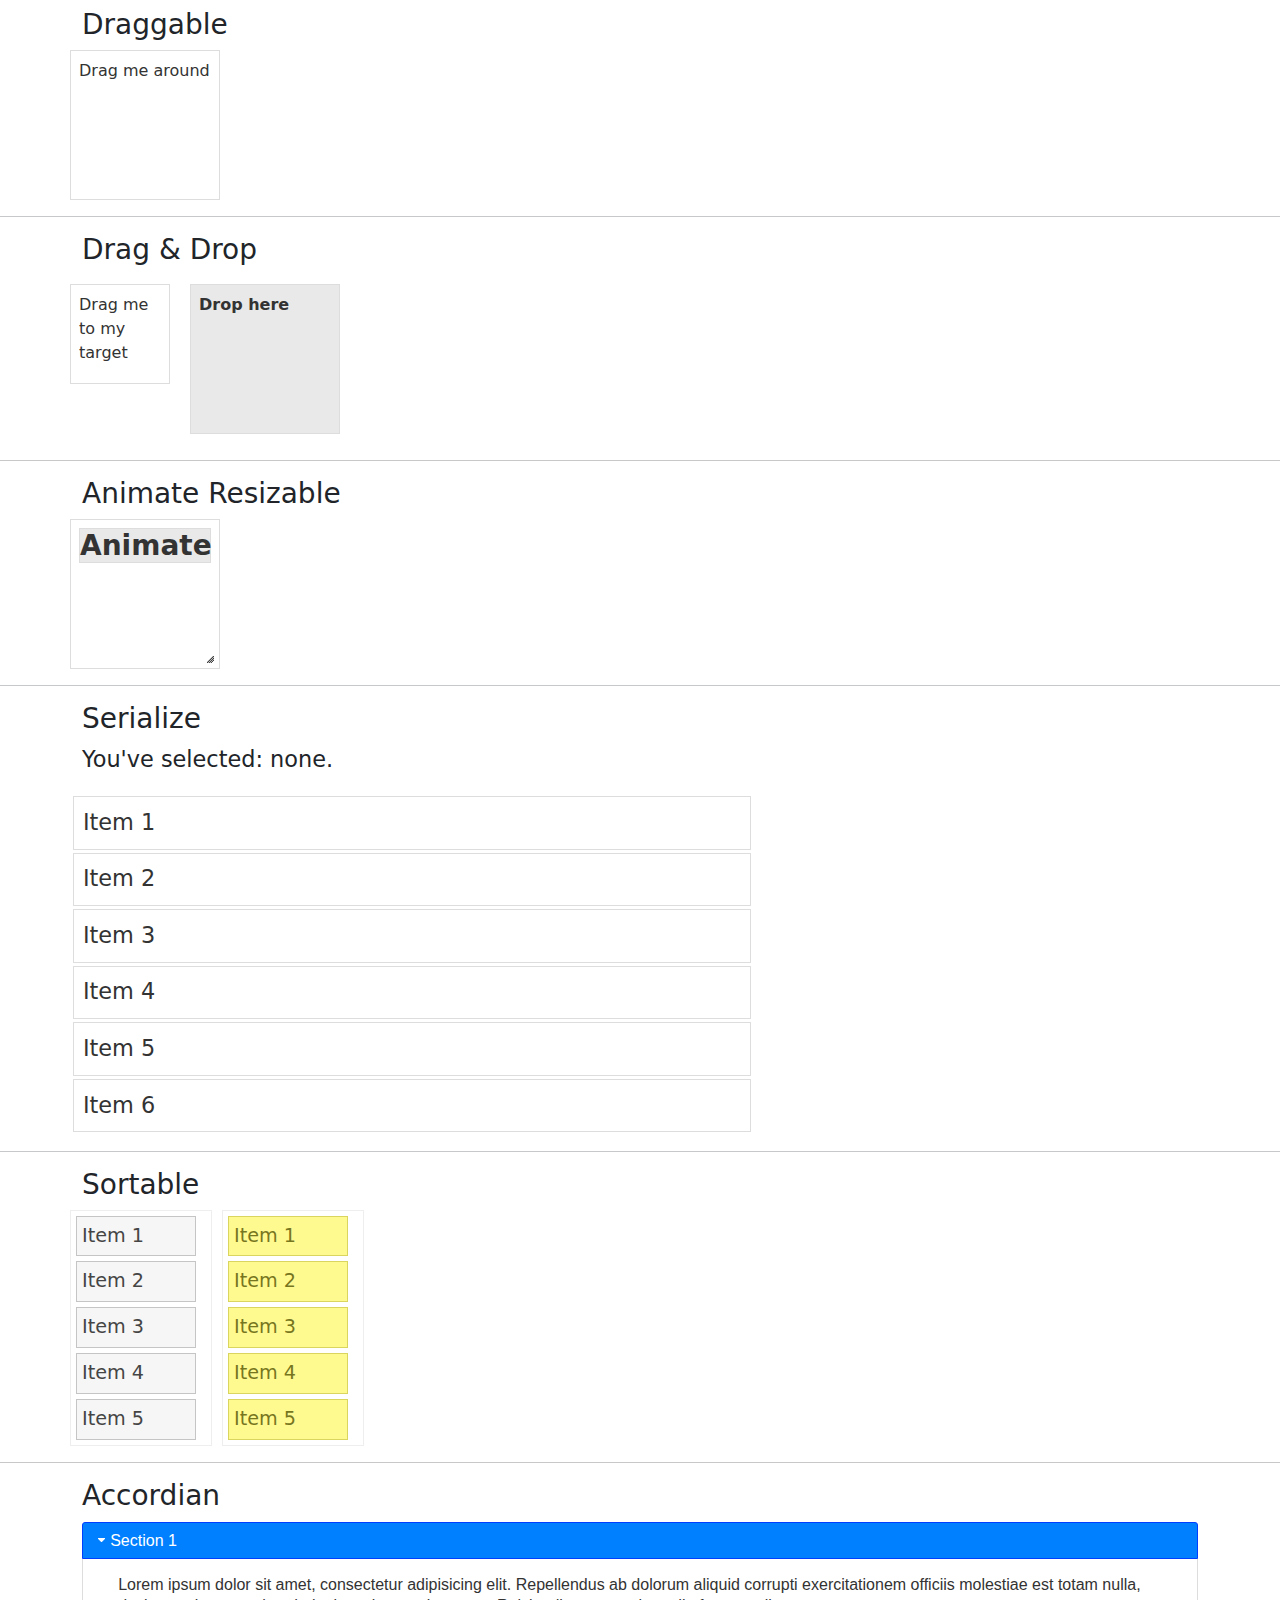
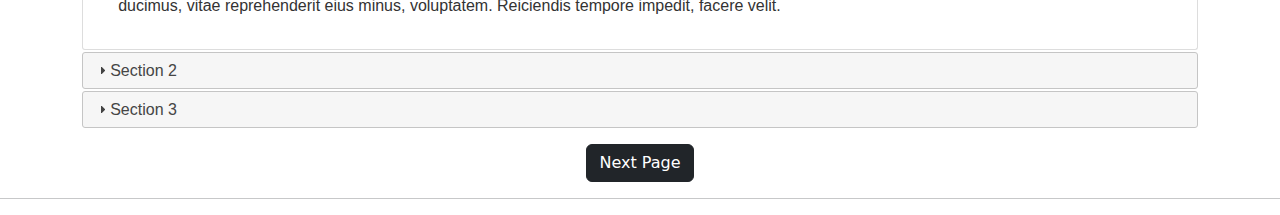
<file: index.html>
<!DOCTYPE html>
<html lang="en">
<head>
	<meta charset="utf-8">
	<meta name="viewport" content="width=device-width, initial-scale=1.0">
	<title>Jquery UI</title>
	<!--plugin links-->
	<link rel="stylesheet" href="jq-ui/jquery-ui.min.css">
	<!--css links-->
	<link rel="stylesheet" href="css/bootstrap.css">
	<link rel="stylesheet" href="css/style.css">
	<link rel="stylesheet" href="css/media.css">

</head>

<body>

	<!--draggable-->
	<section>
		<div class="container">
			<div class="row">
				<h3 class="mt-2">Draggable</h3>
				<div id="draggable" class="ui-widget-content">
	   				<p>Drag me around</p>
				</div>
			</div>
		</div>
	</section>

	<hr>

	<!--drag&drop-->
	<section>
		<div class="container">
			<div class="row">
				<h3>Drag & Drop</h3>
				<div id="draggable1" class="ui-widget-content">
					<p>Drag me to my target</p>
				</div>
				<div id="droppable" class="ui-widget-header">
					<p>Drop here</p>
				</div>
			</div>
		</div>
	</section>

	<hr>

	<!--animate resizable-->
	<section>
		<div class="container">
			<div class="row">	
				<h3>Animate Resizable</h3>
				<div id="resizable" class="ui-widget-content">
				<h3 class="ui-widget-header">Animate</h3>
				</div>
			</div>
		</div>
	</section>

	<hr>

	<!--selectable-->
	<section>
		<div class="container">
			<div class="row">
				<h3>Serialize</h3>
				<p id="feedback">
				<span>You've selected:</span> <span id="select-result">none</span>.
				</p>
				<ol id="selectable">
				  <li class="ui-widget-content">Item 1</li>
				  <li class="ui-widget-content">Item 2</li>
				  <li class="ui-widget-content">Item 3</li>
				  <li class="ui-widget-content">Item 4</li>
				  <li class="ui-widget-content">Item 5</li>
				  <li class="ui-widget-content">Item 6</li>
				</ol>	
			</div>
		</div>
	</section>

	<hr>

	<!--sortable-->
	<section>
		<div class="container">
			<div class="row">
				<h3>Sortable</h3>
				<ul id="sortable1" class="connectedSortable">
				  <li class="ui-state-default">Item 1</li>
				  <li class="ui-state-default">Item 2</li>
				  <li class="ui-state-default">Item 3</li>
				  <li class="ui-state-default">Item 4</li>
				  <li class="ui-state-default">Item 5</li>
				</ul>
				<ul id="sortable2" class="connectedSortable">
				  <li class="ui-state-highlight">Item 1</li>
				  <li class="ui-state-highlight">Item 2</li>
				  <li class="ui-state-highlight">Item 3</li>
				  <li class="ui-state-highlight">Item 4</li>
				  <li class="ui-state-highlight">Item 5</li>
				</ul>
			</div>
		</div>
	</section>

	<hr>

	<!--accordian-->
	<section>
		<div class="container">
			<div class="row">
				<h3>Accordian</h3>
				<div id="accordion">
				  <h3>Section 1</h3>
				  <div>
				    <p>Lorem ipsum dolor sit amet, consectetur adipisicing elit. Repellendus ab dolorum aliquid corrupti exercitationem officiis molestiae est totam nulla, ducimus, vitae reprehenderit eius minus, voluptatem. Reiciendis tempore impedit, facere velit.</p>
				  </div>
				  <h3>Section 2</h3>
				  <div>
				    <p>Lorem ipsum dolor sit amet consectetur adipisicing elit. Culpa quo fuga incidunt, voluptate nobis nihil alias mollitia quia a molestias voluptas similique magnam illo debitis nulla asperiores vero voluptatem deleniti. </p>
				  </div>
				  <h3>Section 3</h3>
				  <div>
				    <p>Lorem, ipsum dolor sit amet consectetur, adipisicing elit. Aperiam atque distinctio nihil esse repellendus, enim animi. Perferendis ipsam quia quasi numquam ex quae, similique dignissimos, temporibus voluptate, itaque laborum ducimus.</p>
				    <ul>
				      <li>List item</li>
				      <li>List item</li>
				      <li>List item</li>
				      <li>List item</li>
				      <li>List item</li>
				      <li>List item</li>
				      <li>List item</li>
				    </ul>
				  </div>
				</div>
			</div>
		</div>
	</section>

	<section class="pages">
		<div class="container">
			<div class="row">
				<div class="col-lg-12">
					<div class="text-center">
						<button class="btn btn-dark mt-3"><a class="cus_a" href="nextpage.html">Next Page</a></button>
					</div>
				</div>
			</div>
		</div>
		<hr>
	</section>
	
	
	<!--js links-->
	<script src="js/jquery.min.js"></script>
	<!--plugin links-->
	<script src="jq-ui/jquery-ui.min.js"></script>

	<script src="js/bootstrap.bundle.min.js"></script>
	<script src="js/script.js"></script>
</body>
</html>
</file>
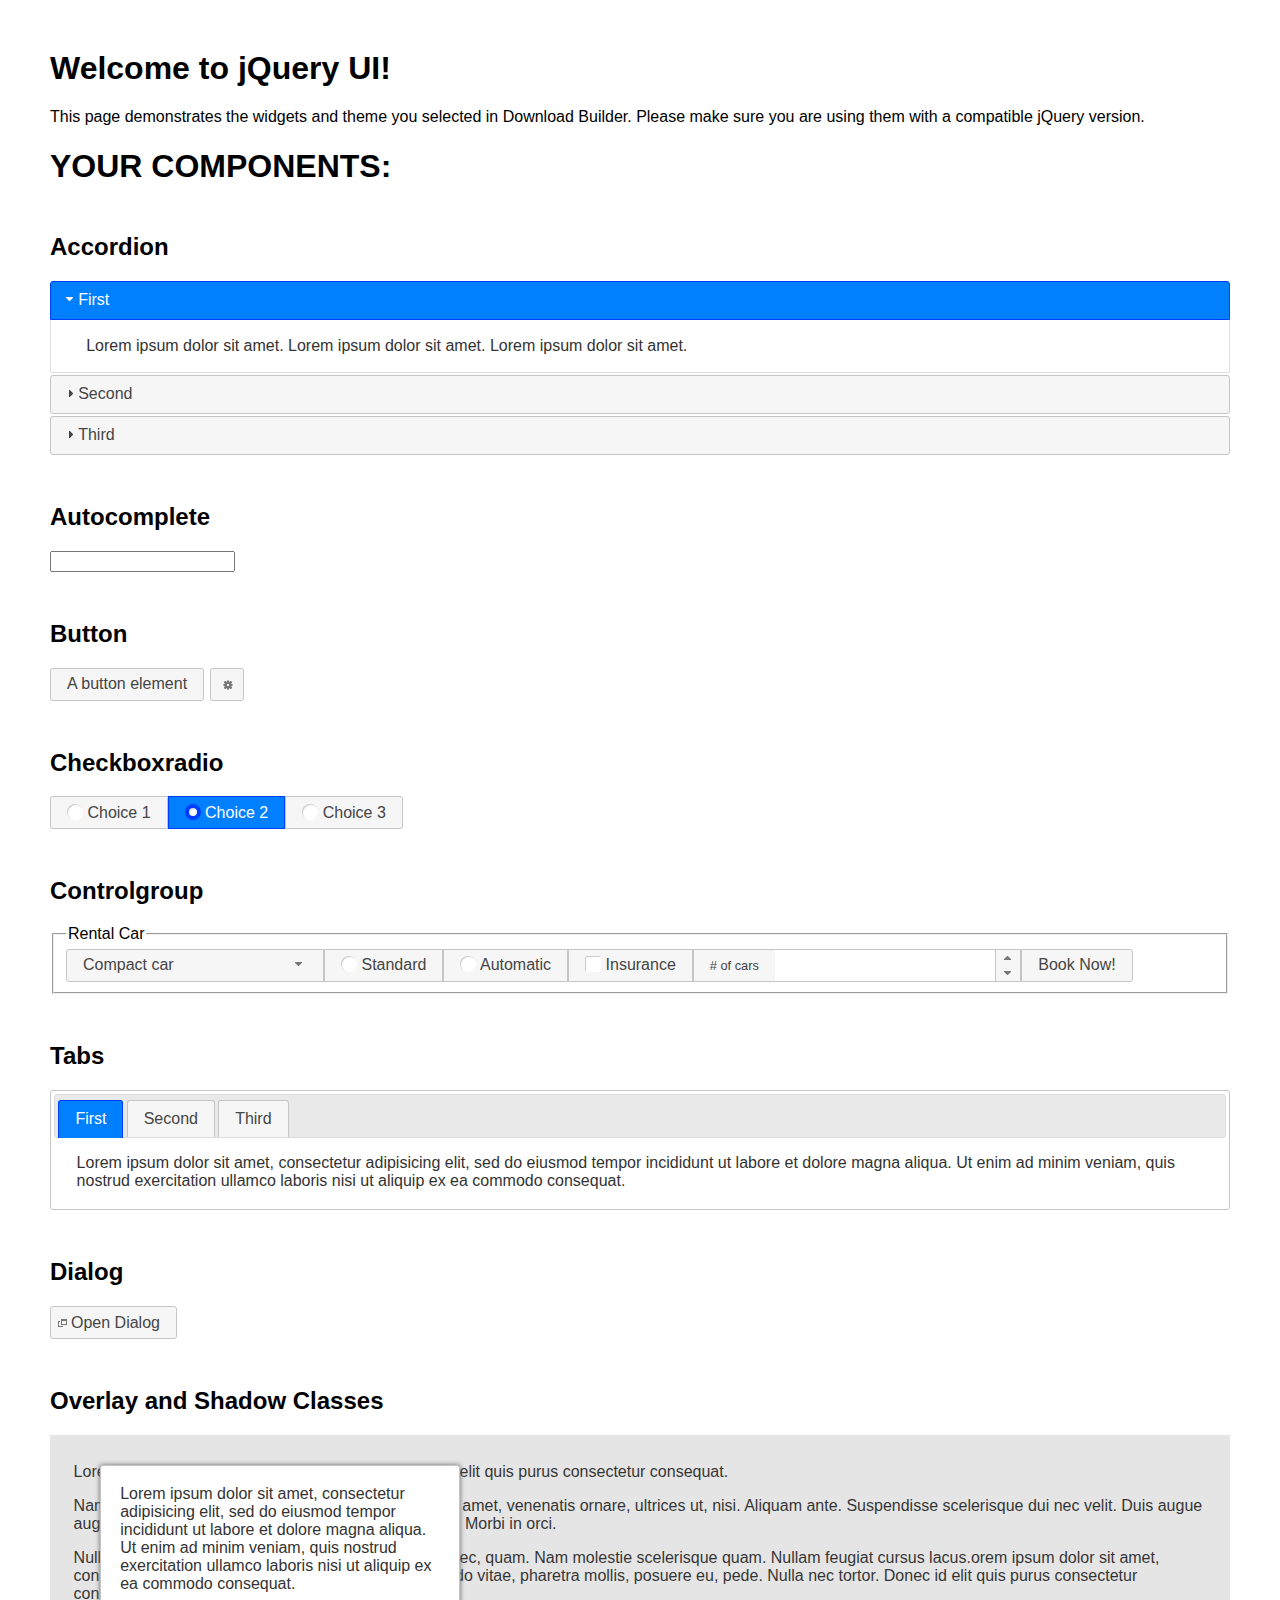
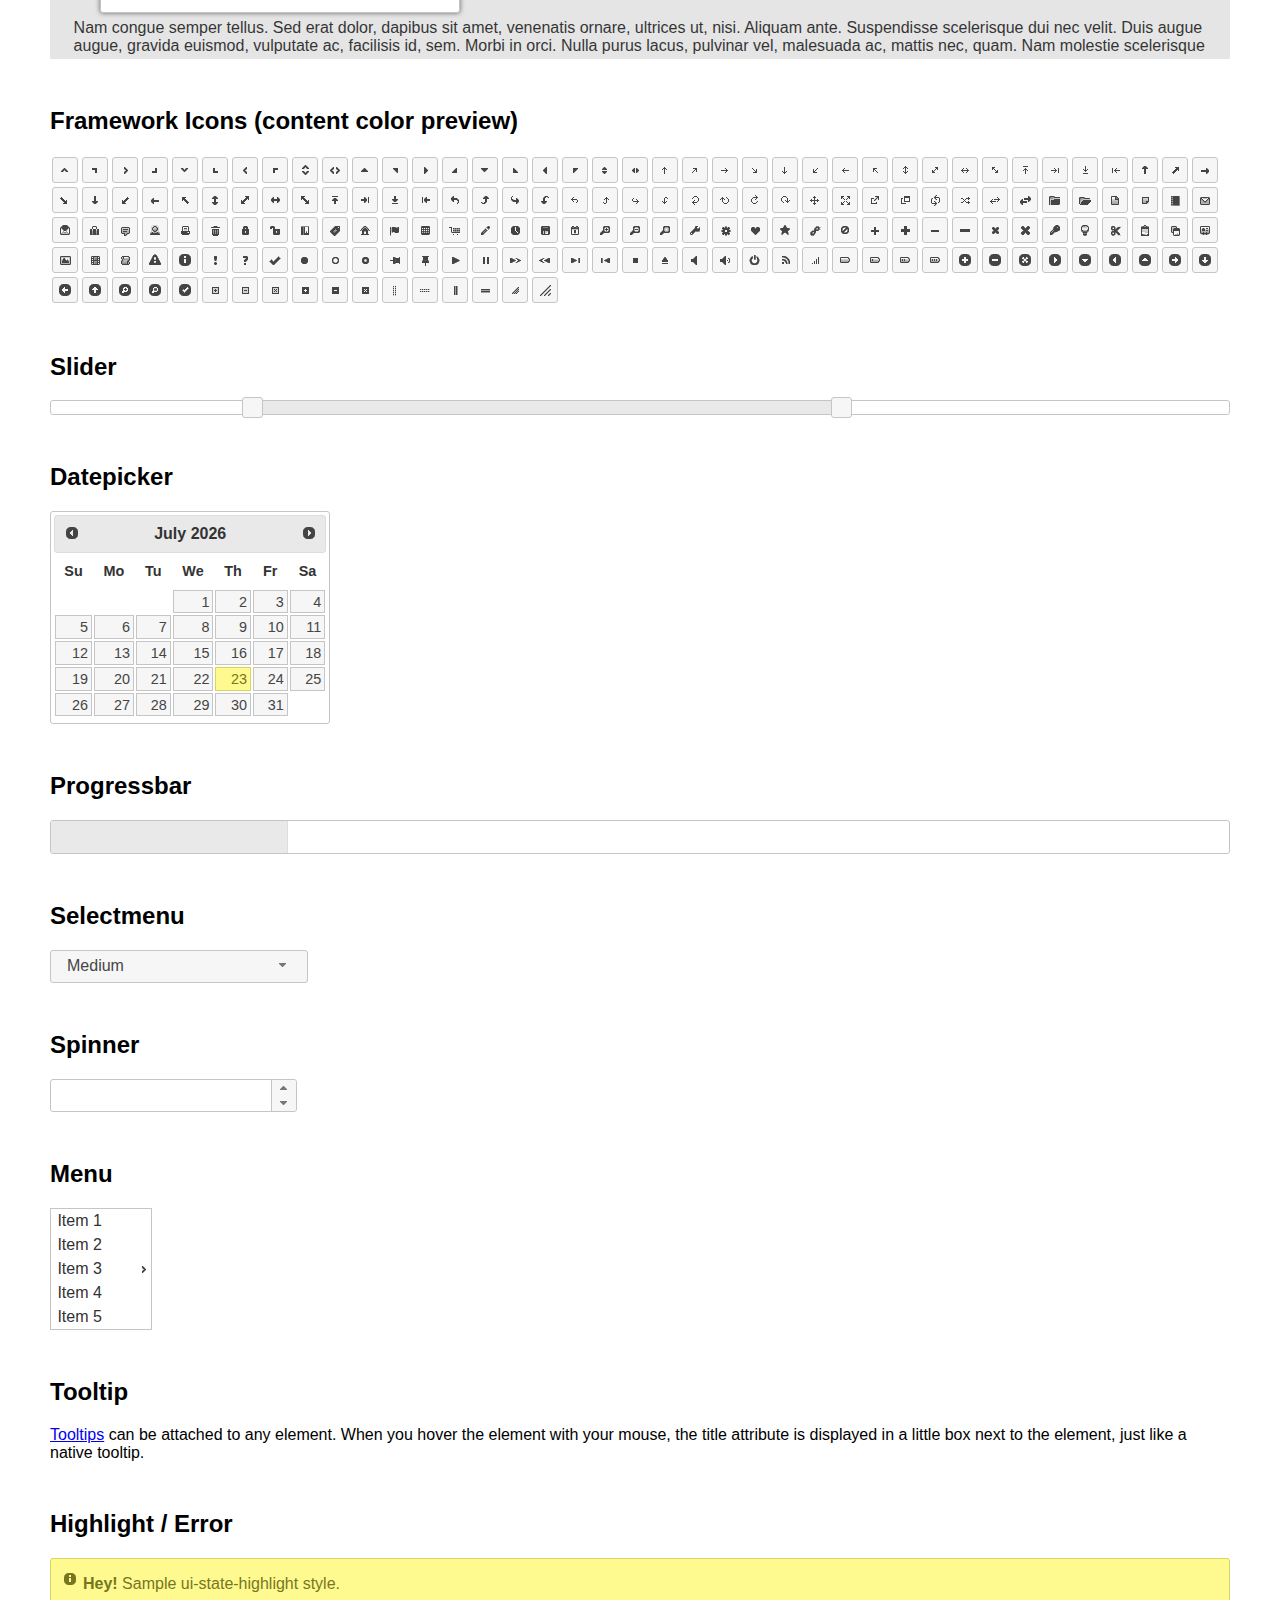
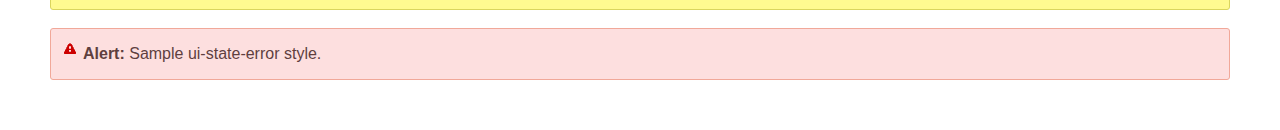
<file: jq-ui/index.html>
<!doctype html>
<html lang="us">
<head>
	<meta charset="utf-8">
	<title>jQuery UI Example Page</title>
	<link href="jquery-ui.css" rel="stylesheet">
	<style>
	body{
		font-family: "Trebuchet MS", sans-serif;
		margin: 50px;
	}
	.demoHeaders {
		margin-top: 2em;
	}
	#dialog-link {
		padding: .4em 1em .4em 20px;
		text-decoration: none;
		position: relative;
	}
	#dialog-link span.ui-icon {
		margin: 0 5px 0 0;
		position: absolute;
		left: .2em;
		top: 50%;
		margin-top: -8px;
	}
	#icons {
		margin: 0;
		padding: 0;
	}
	#icons li {
		margin: 2px;
		position: relative;
		padding: 4px 0;
		cursor: pointer;
		float: left;
		list-style: none;
	}
	#icons span.ui-icon {
		float: left;
		margin: 0 4px;
	}
	.fakewindowcontain .ui-widget-overlay {
		position: absolute;
	}
	select {
		width: 200px;
	}
	</style>
</head>
<body>

<h1>Welcome to jQuery UI!</h1>

<div class="ui-widget">
	<p>This page demonstrates the widgets and theme you selected in Download Builder. Please make sure you are using them with a compatible jQuery version.</p>
</div>

<h1>YOUR COMPONENTS:</h1>

<!-- Accordion -->
<h2 class="demoHeaders">Accordion</h2>
<div id="accordion">
	<h3>First</h3>
	<div>Lorem ipsum dolor sit amet. Lorem ipsum dolor sit amet. Lorem ipsum dolor sit amet.</div>
	<h3>Second</h3>
	<div>Phasellus mattis tincidunt nibh.</div>
	<h3>Third</h3>
	<div>Nam dui erat, auctor a, dignissim quis.</div>
</div>

<!-- Autocomplete -->
<h2 class="demoHeaders">Autocomplete</h2>
<div>
	<input id="autocomplete" title="type &quot;a&quot;">
</div>

<!-- Button -->
<h2 class="demoHeaders">Button</h2>
<button id="button">A button element</button>
<button id="button-icon">An icon-only button</button>

<!-- Checkboxradio -->
<h2 class="demoHeaders">Checkboxradio</h2>
<form style="margin-top: 1em;">
	<div id="radioset">
		<input type="radio" id="radio1" name="radio"><label for="radio1">Choice 1</label>
		<input type="radio" id="radio2" name="radio" checked="checked"><label for="radio2">Choice 2</label>
		<input type="radio" id="radio3" name="radio"><label for="radio3">Choice 3</label>
	</div>
</form>

<!-- Controlgroup -->
<h2 class="demoHeaders">Controlgroup</h2>
<fieldset>
	<legend>Rental Car</legend>
	<div id="controlgroup">
		<select id="car-type">
			<option>Compact car</option>
			<option>Midsize car</option>
			<option>Full size car</option>
			<option>SUV</option>
			<option>Luxury</option>
			<option>Truck</option>
			<option>Van</option>
		</select>
		<label for="transmission-standard">Standard</label>
		<input type="radio" name="transmission" id="transmission-standard">
		<label for="transmission-automatic">Automatic</label>
		<input type="radio" name="transmission" id="transmission-automatic">
		<label for="insurance">Insurance</label>
		<input type="checkbox" name="insurance" id="insurance">
		<label for="horizontal-spinner" class="ui-controlgroup-label"># of cars</label>
		<input id="horizontal-spinner" class="ui-spinner-input">
		<button>Book Now!</button>
	</div>
</fieldset>

<!-- Tabs -->
<h2 class="demoHeaders">Tabs</h2>
<div id="tabs">
	<ul>
		<li><a href="#tabs-1">First</a></li>
		<li><a href="#tabs-2">Second</a></li>
		<li><a href="#tabs-3">Third</a></li>
	</ul>
	<div id="tabs-1">Lorem ipsum dolor sit amet, consectetur adipisicing elit, sed do eiusmod tempor incididunt ut labore et dolore magna aliqua. Ut enim ad minim veniam, quis nostrud exercitation ullamco laboris nisi ut aliquip ex ea commodo consequat.</div>
	<div id="tabs-2">Phasellus mattis tincidunt nibh. Cras orci urna, blandit id, pretium vel, aliquet ornare, felis. Maecenas scelerisque sem non nisl. Fusce sed lorem in enim dictum bibendum.</div>
	<div id="tabs-3">Nam dui erat, auctor a, dignissim quis, sollicitudin eu, felis. Pellentesque nisi urna, interdum eget, sagittis et, consequat vestibulum, lacus. Mauris porttitor ullamcorper augue.</div>
</div>

<h2 class="demoHeaders">Dialog</h2>
<p>
	<button id="dialog-link" class="ui-button ui-corner-all ui-widget">
		<span class="ui-icon ui-icon-newwin"></span>Open Dialog
	</button>
</p>

<h2 class="demoHeaders">Overlay and Shadow Classes</h2>
<div style="position: relative; width: 96%; height: 200px; padding:1% 2%; overflow:hidden;" class="fakewindowcontain">
	<p>Lorem ipsum dolor sit amet,  Nulla nec tortor. Donec id elit quis purus consectetur consequat. </p><p>Nam congue semper tellus. Sed erat dolor, dapibus sit amet, venenatis ornare, ultrices ut, nisi. Aliquam ante. Suspendisse scelerisque dui nec velit. Duis augue augue, gravida euismod, vulputate ac, facilisis id, sem. Morbi in orci. </p><p>Nulla purus lacus, pulvinar vel, malesuada ac, mattis nec, quam. Nam molestie scelerisque quam. Nullam feugiat cursus lacus.orem ipsum dolor sit amet, consectetur adipiscing elit. Donec libero risus, commodo vitae, pharetra mollis, posuere eu, pede. Nulla nec tortor. Donec id elit quis purus consectetur consequat. </p><p>Nam congue semper tellus. Sed erat dolor, dapibus sit amet, venenatis ornare, ultrices ut, nisi. Aliquam ante. Suspendisse scelerisque dui nec velit. Duis augue augue, gravida euismod, vulputate ac, facilisis id, sem. Morbi in orci. Nulla purus lacus, pulvinar vel, malesuada ac, mattis nec, quam. Nam molestie scelerisque quam. </p><p>Nullam feugiat cursus lacus.orem ipsum dolor sit amet, consectetur adipiscing elit. Donec libero risus, commodo vitae, pharetra mollis, posuere eu, pede. Nulla nec tortor. Donec id elit quis purus consectetur consequat. Nam congue semper tellus. Sed erat dolor, dapibus sit amet, venenatis ornare, ultrices ut, nisi. Aliquam ante. </p><p>Suspendisse scelerisque dui nec velit. Duis augue augue, gravida euismod, vulputate ac, facilisis id, sem. Morbi in orci. Nulla purus lacus, pulvinar vel, malesuada ac, mattis nec, quam. Nam molestie scelerisque quam. Nullam feugiat cursus lacus.orem ipsum dolor sit amet, consectetur adipiscing elit. Donec libero risus, commodo vitae, pharetra mollis, posuere eu, pede. Nulla nec tortor. Donec id elit quis purus consectetur consequat. Nam congue semper tellus. Sed erat dolor, dapibus sit amet, venenatis ornare, ultrices ut, nisi. </p>

	<!-- ui-dialog -->
	<div class="ui-widget-overlay ui-front"></div>
	<div style="position: absolute; width: 320px; left: 50px; top: 30px; padding: 1.2em" class="ui-widget ui-front ui-widget-content ui-corner-all ui-widget-shadow">
		Lorem ipsum dolor sit amet, consectetur adipisicing elit, sed do eiusmod tempor incididunt ut labore et dolore magna aliqua. Ut enim ad minim veniam, quis nostrud exercitation ullamco laboris nisi ut aliquip ex ea commodo consequat.
	</div>

</div>

<!-- ui-dialog -->
<div id="dialog" title="Dialog Title">
	<p>Lorem ipsum dolor sit amet, consectetur adipisicing elit, sed do eiusmod tempor incididunt ut labore et dolore magna aliqua. Ut enim ad minim veniam, quis nostrud exercitation ullamco laboris nisi ut aliquip ex ea commodo consequat.</p>
</div>


<h2 class="demoHeaders">Framework Icons (content color preview)</h2>
<ul id="icons" class="ui-widget ui-helper-clearfix">
	<li class="ui-state-default ui-corner-all" title=".ui-icon-caret-1-n"><span class="ui-icon ui-icon-caret-1-n"></span></li>
	<li class="ui-state-default ui-corner-all" title=".ui-icon-caret-1-ne"><span class="ui-icon ui-icon-caret-1-ne"></span></li>
	<li class="ui-state-default ui-corner-all" title=".ui-icon-caret-1-e"><span class="ui-icon ui-icon-caret-1-e"></span></li>
	<li class="ui-state-default ui-corner-all" title=".ui-icon-caret-1-se"><span class="ui-icon ui-icon-caret-1-se"></span></li>
	<li class="ui-state-default ui-corner-all" title=".ui-icon-caret-1-s"><span class="ui-icon ui-icon-caret-1-s"></span></li>
	<li class="ui-state-default ui-corner-all" title=".ui-icon-caret-1-sw"><span class="ui-icon ui-icon-caret-1-sw"></span></li>
	<li class="ui-state-default ui-corner-all" title=".ui-icon-caret-1-w"><span class="ui-icon ui-icon-caret-1-w"></span></li>
	<li class="ui-state-default ui-corner-all" title=".ui-icon-caret-1-nw"><span class="ui-icon ui-icon-caret-1-nw"></span></li>
	<li class="ui-state-default ui-corner-all" title=".ui-icon-caret-2-n-s"><span class="ui-icon ui-icon-caret-2-n-s"></span></li>
	<li class="ui-state-default ui-corner-all" title=".ui-icon-caret-2-e-w"><span class="ui-icon ui-icon-caret-2-e-w"></span></li>
	<li class="ui-state-default ui-corner-all" title=".ui-icon-triangle-1-n"><span class="ui-icon ui-icon-triangle-1-n"></span></li>
	<li class="ui-state-default ui-corner-all" title=".ui-icon-triangle-1-ne"><span class="ui-icon ui-icon-triangle-1-ne"></span></li>
	<li class="ui-state-default ui-corner-all" title=".ui-icon-triangle-1-e"><span class="ui-icon ui-icon-triangle-1-e"></span></li>
	<li class="ui-state-default ui-corner-all" title=".ui-icon-triangle-1-se"><span class="ui-icon ui-icon-triangle-1-se"></span></li>
	<li class="ui-state-default ui-corner-all" title=".ui-icon-triangle-1-s"><span class="ui-icon ui-icon-triangle-1-s"></span></li>
	<li class="ui-state-default ui-corner-all" title=".ui-icon-triangle-1-sw"><span class="ui-icon ui-icon-triangle-1-sw"></span></li>
	<li class="ui-state-default ui-corner-all" title=".ui-icon-triangle-1-w"><span class="ui-icon ui-icon-triangle-1-w"></span></li>
	<li class="ui-state-default ui-corner-all" title=".ui-icon-triangle-1-nw"><span class="ui-icon ui-icon-triangle-1-nw"></span></li>
	<li class="ui-state-default ui-corner-all" title=".ui-icon-triangle-2-n-s"><span class="ui-icon ui-icon-triangle-2-n-s"></span></li>
	<li class="ui-state-default ui-corner-all" title=".ui-icon-triangle-2-e-w"><span class="ui-icon ui-icon-triangle-2-e-w"></span></li>
	<li class="ui-state-default ui-corner-all" title=".ui-icon-arrow-1-n"><span class="ui-icon ui-icon-arrow-1-n"></span></li>
	<li class="ui-state-default ui-corner-all" title=".ui-icon-arrow-1-ne"><span class="ui-icon ui-icon-arrow-1-ne"></span></li>
	<li class="ui-state-default ui-corner-all" title=".ui-icon-arrow-1-e"><span class="ui-icon ui-icon-arrow-1-e"></span></li>
	<li class="ui-state-default ui-corner-all" title=".ui-icon-arrow-1-se"><span class="ui-icon ui-icon-arrow-1-se"></span></li>
	<li class="ui-state-default ui-corner-all" title=".ui-icon-arrow-1-s"><span class="ui-icon ui-icon-arrow-1-s"></span></li>
	<li class="ui-state-default ui-corner-all" title=".ui-icon-arrow-1-sw"><span class="ui-icon ui-icon-arrow-1-sw"></span></li>
	<li class="ui-state-default ui-corner-all" title=".ui-icon-arrow-1-w"><span class="ui-icon ui-icon-arrow-1-w"></span></li>
	<li class="ui-state-default ui-corner-all" title=".ui-icon-arrow-1-nw"><span class="ui-icon ui-icon-arrow-1-nw"></span></li>
	<li class="ui-state-default ui-corner-all" title=".ui-icon-arrow-2-n-s"><span class="ui-icon ui-icon-arrow-2-n-s"></span></li>
	<li class="ui-state-default ui-corner-all" title=".ui-icon-arrow-2-ne-sw"><span class="ui-icon ui-icon-arrow-2-ne-sw"></span></li>
	<li class="ui-state-default ui-corner-all" title=".ui-icon-arrow-2-e-w"><span class="ui-icon ui-icon-arrow-2-e-w"></span></li>
	<li class="ui-state-default ui-corner-all" title=".ui-icon-arrow-2-se-nw"><span class="ui-icon ui-icon-arrow-2-se-nw"></span></li>
	<li class="ui-state-default ui-corner-all" title=".ui-icon-arrowstop-1-n"><span class="ui-icon ui-icon-arrowstop-1-n"></span></li>
	<li class="ui-state-default ui-corner-all" title=".ui-icon-arrowstop-1-e"><span class="ui-icon ui-icon-arrowstop-1-e"></span></li>
	<li class="ui-state-default ui-corner-all" title=".ui-icon-arrowstop-1-s"><span class="ui-icon ui-icon-arrowstop-1-s"></span></li>
	<li class="ui-state-default ui-corner-all" title=".ui-icon-arrowstop-1-w"><span class="ui-icon ui-icon-arrowstop-1-w"></span></li>
	<li class="ui-state-default ui-corner-all" title=".ui-icon-arrowthick-1-n"><span class="ui-icon ui-icon-arrowthick-1-n"></span></li>
	<li class="ui-state-default ui-corner-all" title=".ui-icon-arrowthick-1-ne"><span class="ui-icon ui-icon-arrowthick-1-ne"></span></li>
	<li class="ui-state-default ui-corner-all" title=".ui-icon-arrowthick-1-e"><span class="ui-icon ui-icon-arrowthick-1-e"></span></li>
	<li class="ui-state-default ui-corner-all" title=".ui-icon-arrowthick-1-se"><span class="ui-icon ui-icon-arrowthick-1-se"></span></li>
	<li class="ui-state-default ui-corner-all" title=".ui-icon-arrowthick-1-s"><span class="ui-icon ui-icon-arrowthick-1-s"></span></li>
	<li class="ui-state-default ui-corner-all" title=".ui-icon-arrowthick-1-sw"><span class="ui-icon ui-icon-arrowthick-1-sw"></span></li>
	<li class="ui-state-default ui-corner-all" title=".ui-icon-arrowthick-1-w"><span class="ui-icon ui-icon-arrowthick-1-w"></span></li>
	<li class="ui-state-default ui-corner-all" title=".ui-icon-arrowthick-1-nw"><span class="ui-icon ui-icon-arrowthick-1-nw"></span></li>
	<li class="ui-state-default ui-corner-all" title=".ui-icon-arrowthick-2-n-s"><span class="ui-icon ui-icon-arrowthick-2-n-s"></span></li>
	<li class="ui-state-default ui-corner-all" title=".ui-icon-arrowthick-2-ne-sw"><span class="ui-icon ui-icon-arrowthick-2-ne-sw"></span></li>
	<li class="ui-state-default ui-corner-all" title=".ui-icon-arrowthick-2-e-w"><span class="ui-icon ui-icon-arrowthick-2-e-w"></span></li>
	<li class="ui-state-default ui-corner-all" title=".ui-icon-arrowthick-2-se-nw"><span class="ui-icon ui-icon-arrowthick-2-se-nw"></span></li>
	<li class="ui-state-default ui-corner-all" title=".ui-icon-arrowthickstop-1-n"><span class="ui-icon ui-icon-arrowthickstop-1-n"></span></li>
	<li class="ui-state-default ui-corner-all" title=".ui-icon-arrowthickstop-1-e"><span class="ui-icon ui-icon-arrowthickstop-1-e"></span></li>
	<li class="ui-state-default ui-corner-all" title=".ui-icon-arrowthickstop-1-s"><span class="ui-icon ui-icon-arrowthickstop-1-s"></span></li>
	<li class="ui-state-default ui-corner-all" title=".ui-icon-arrowthickstop-1-w"><span class="ui-icon ui-icon-arrowthickstop-1-w"></span></li>
	<li class="ui-state-default ui-corner-all" title=".ui-icon-arrowreturnthick-1-w"><span class="ui-icon ui-icon-arrowreturnthick-1-w"></span></li>
	<li class="ui-state-default ui-corner-all" title=".ui-icon-arrowreturnthick-1-n"><span class="ui-icon ui-icon-arrowreturnthick-1-n"></span></li>
	<li class="ui-state-default ui-corner-all" title=".ui-icon-arrowreturnthick-1-e"><span class="ui-icon ui-icon-arrowreturnthick-1-e"></span></li>
	<li class="ui-state-default ui-corner-all" title=".ui-icon-arrowreturnthick-1-s"><span class="ui-icon ui-icon-arrowreturnthick-1-s"></span></li>
	<li class="ui-state-default ui-corner-all" title=".ui-icon-arrowreturn-1-w"><span class="ui-icon ui-icon-arrowreturn-1-w"></span></li>
	<li class="ui-state-default ui-corner-all" title=".ui-icon-arrowreturn-1-n"><span class="ui-icon ui-icon-arrowreturn-1-n"></span></li>
	<li class="ui-state-default ui-corner-all" title=".ui-icon-arrowreturn-1-e"><span class="ui-icon ui-icon-arrowreturn-1-e"></span></li>
	<li class="ui-state-default ui-corner-all" title=".ui-icon-arrowreturn-1-s"><span class="ui-icon ui-icon-arrowreturn-1-s"></span></li>
	<li class="ui-state-default ui-corner-all" title=".ui-icon-arrowrefresh-1-w"><span class="ui-icon ui-icon-arrowrefresh-1-w"></span></li>
	<li class="ui-state-default ui-corner-all" title=".ui-icon-arrowrefresh-1-n"><span class="ui-icon ui-icon-arrowrefresh-1-n"></span></li>
	<li class="ui-state-default ui-corner-all" title=".ui-icon-arrowrefresh-1-e"><span class="ui-icon ui-icon-arrowrefresh-1-e"></span></li>
	<li class="ui-state-default ui-corner-all" title=".ui-icon-arrowrefresh-1-s"><span class="ui-icon ui-icon-arrowrefresh-1-s"></span></li>
	<li class="ui-state-default ui-corner-all" title=".ui-icon-arrow-4"><span class="ui-icon ui-icon-arrow-4"></span></li>
	<li class="ui-state-default ui-corner-all" title=".ui-icon-arrow-4-diag"><span class="ui-icon ui-icon-arrow-4-diag"></span></li>
	<li class="ui-state-default ui-corner-all" title=".ui-icon-extlink"><span class="ui-icon ui-icon-extlink"></span></li>
	<li class="ui-state-default ui-corner-all" title=".ui-icon-newwin"><span class="ui-icon ui-icon-newwin"></span></li>
	<li class="ui-state-default ui-corner-all" title=".ui-icon-refresh"><span class="ui-icon ui-icon-refresh"></span></li>
	<li class="ui-state-default ui-corner-all" title=".ui-icon-shuffle"><span class="ui-icon ui-icon-shuffle"></span></li>
	<li class="ui-state-default ui-corner-all" title=".ui-icon-transfer-e-w"><span class="ui-icon ui-icon-transfer-e-w"></span></li>
	<li class="ui-state-default ui-corner-all" title=".ui-icon-transferthick-e-w"><span class="ui-icon ui-icon-transferthick-e-w"></span></li>
	<li class="ui-state-default ui-corner-all" title=".ui-icon-folder-collapsed"><span class="ui-icon ui-icon-folder-collapsed"></span></li>
	<li class="ui-state-default ui-corner-all" title=".ui-icon-folder-open"><span class="ui-icon ui-icon-folder-open"></span></li>
	<li class="ui-state-default ui-corner-all" title=".ui-icon-document"><span class="ui-icon ui-icon-document"></span></li>
	<li class="ui-state-default ui-corner-all" title=".ui-icon-document-b"><span class="ui-icon ui-icon-document-b"></span></li>
	<li class="ui-state-default ui-corner-all" title=".ui-icon-note"><span class="ui-icon ui-icon-note"></span></li>
	<li class="ui-state-default ui-corner-all" title=".ui-icon-mail-closed"><span class="ui-icon ui-icon-mail-closed"></span></li>
	<li class="ui-state-default ui-corner-all" title=".ui-icon-mail-open"><span class="ui-icon ui-icon-mail-open"></span></li>
	<li class="ui-state-default ui-corner-all" title=".ui-icon-suitcase"><span class="ui-icon ui-icon-suitcase"></span></li>
	<li class="ui-state-default ui-corner-all" title=".ui-icon-comment"><span class="ui-icon ui-icon-comment"></span></li>
	<li class="ui-state-default ui-corner-all" title=".ui-icon-person"><span class="ui-icon ui-icon-person"></span></li>
	<li class="ui-state-default ui-corner-all" title=".ui-icon-print"><span class="ui-icon ui-icon-print"></span></li>
	<li class="ui-state-default ui-corner-all" title=".ui-icon-trash"><span class="ui-icon ui-icon-trash"></span></li>
	<li class="ui-state-default ui-corner-all" title=".ui-icon-locked"><span class="ui-icon ui-icon-locked"></span></li>
	<li class="ui-state-default ui-corner-all" title=".ui-icon-unlocked"><span class="ui-icon ui-icon-unlocked"></span></li>
	<li class="ui-state-default ui-corner-all" title=".ui-icon-bookmark"><span class="ui-icon ui-icon-bookmark"></span></li>
	<li class="ui-state-default ui-corner-all" title=".ui-icon-tag"><span class="ui-icon ui-icon-tag"></span></li>
	<li class="ui-state-default ui-corner-all" title=".ui-icon-home"><span class="ui-icon ui-icon-home"></span></li>
	<li class="ui-state-default ui-corner-all" title=".ui-icon-flag"><span class="ui-icon ui-icon-flag"></span></li>
	<li class="ui-state-default ui-corner-all" title=".ui-icon-calculator"><span class="ui-icon ui-icon-calculator"></span></li>
	<li class="ui-state-default ui-corner-all" title=".ui-icon-cart"><span class="ui-icon ui-icon-cart"></span></li>
	<li class="ui-state-default ui-corner-all" title=".ui-icon-pencil"><span class="ui-icon ui-icon-pencil"></span></li>
	<li class="ui-state-default ui-corner-all" title=".ui-icon-clock"><span class="ui-icon ui-icon-clock"></span></li>
	<li class="ui-state-default ui-corner-all" title=".ui-icon-disk"><span class="ui-icon ui-icon-disk"></span></li>
	<li class="ui-state-default ui-corner-all" title=".ui-icon-calendar"><span class="ui-icon ui-icon-calendar"></span></li>
	<li class="ui-state-default ui-corner-all" title=".ui-icon-zoomin"><span class="ui-icon ui-icon-zoomin"></span></li>
	<li class="ui-state-default ui-corner-all" title=".ui-icon-zoomout"><span class="ui-icon ui-icon-zoomout"></span></li>
	<li class="ui-state-default ui-corner-all" title=".ui-icon-search"><span class="ui-icon ui-icon-search"></span></li>
	<li class="ui-state-default ui-corner-all" title=".ui-icon-wrench"><span class="ui-icon ui-icon-wrench"></span></li>
	<li class="ui-state-default ui-corner-all" title=".ui-icon-gear"><span class="ui-icon ui-icon-gear"></span></li>
	<li class="ui-state-default ui-corner-all" title=".ui-icon-heart"><span class="ui-icon ui-icon-heart"></span></li>
	<li class="ui-state-default ui-corner-all" title=".ui-icon-star"><span class="ui-icon ui-icon-star"></span></li>
	<li class="ui-state-default ui-corner-all" title=".ui-icon-link"><span class="ui-icon ui-icon-link"></span></li>
	<li class="ui-state-default ui-corner-all" title=".ui-icon-cancel"><span class="ui-icon ui-icon-cancel"></span></li>
	<li class="ui-state-default ui-corner-all" title=".ui-icon-plus"><span class="ui-icon ui-icon-plus"></span></li>
	<li class="ui-state-default ui-corner-all" title=".ui-icon-plusthick"><span class="ui-icon ui-icon-plusthick"></span></li>
	<li class="ui-state-default ui-corner-all" title=".ui-icon-minus"><span class="ui-icon ui-icon-minus"></span></li>
	<li class="ui-state-default ui-corner-all" title=".ui-icon-minusthick"><span class="ui-icon ui-icon-minusthick"></span></li>
	<li class="ui-state-default ui-corner-all" title=".ui-icon-close"><span class="ui-icon ui-icon-close"></span></li>
	<li class="ui-state-default ui-corner-all" title=".ui-icon-closethick"><span class="ui-icon ui-icon-closethick"></span></li>
	<li class="ui-state-default ui-corner-all" title=".ui-icon-key"><span class="ui-icon ui-icon-key"></span></li>
	<li class="ui-state-default ui-corner-all" title=".ui-icon-lightbulb"><span class="ui-icon ui-icon-lightbulb"></span></li>
	<li class="ui-state-default ui-corner-all" title=".ui-icon-scissors"><span class="ui-icon ui-icon-scissors"></span></li>
	<li class="ui-state-default ui-corner-all" title=".ui-icon-clipboard"><span class="ui-icon ui-icon-clipboard"></span></li>
	<li class="ui-state-default ui-corner-all" title=".ui-icon-copy"><span class="ui-icon ui-icon-copy"></span></li>
	<li class="ui-state-default ui-corner-all" title=".ui-icon-contact"><span class="ui-icon ui-icon-contact"></span></li>
	<li class="ui-state-default ui-corner-all" title=".ui-icon-image"><span class="ui-icon ui-icon-image"></span></li>
	<li class="ui-state-default ui-corner-all" title=".ui-icon-video"><span class="ui-icon ui-icon-video"></span></li>
	<li class="ui-state-default ui-corner-all" title=".ui-icon-script"><span class="ui-icon ui-icon-script"></span></li>
	<li class="ui-state-default ui-corner-all" title=".ui-icon-alert"><span class="ui-icon ui-icon-alert"></span></li>
	<li class="ui-state-default ui-corner-all" title=".ui-icon-info"><span class="ui-icon ui-icon-info"></span></li>
	<li class="ui-state-default ui-corner-all" title=".ui-icon-notice"><span class="ui-icon ui-icon-notice"></span></li>
	<li class="ui-state-default ui-corner-all" title=".ui-icon-help"><span class="ui-icon ui-icon-help"></span></li>
	<li class="ui-state-default ui-corner-all" title=".ui-icon-check"><span class="ui-icon ui-icon-check"></span></li>
	<li class="ui-state-default ui-corner-all" title=".ui-icon-bullet"><span class="ui-icon ui-icon-bullet"></span></li>
	<li class="ui-state-default ui-corner-all" title=".ui-icon-radio-off"><span class="ui-icon ui-icon-radio-off"></span></li>
	<li class="ui-state-default ui-corner-all" title=".ui-icon-radio-on"><span class="ui-icon ui-icon-radio-on"></span></li>
	<li class="ui-state-default ui-corner-all" title=".ui-icon-pin-w"><span class="ui-icon ui-icon-pin-w"></span></li>
	<li class="ui-state-default ui-corner-all" title=".ui-icon-pin-s"><span class="ui-icon ui-icon-pin-s"></span></li>
	<li class="ui-state-default ui-corner-all" title=".ui-icon-play"><span class="ui-icon ui-icon-play"></span></li>
	<li class="ui-state-default ui-corner-all" title=".ui-icon-pause"><span class="ui-icon ui-icon-pause"></span></li>
	<li class="ui-state-default ui-corner-all" title=".ui-icon-seek-next"><span class="ui-icon ui-icon-seek-next"></span></li>
	<li class="ui-state-default ui-corner-all" title=".ui-icon-seek-prev"><span class="ui-icon ui-icon-seek-prev"></span></li>
	<li class="ui-state-default ui-corner-all" title=".ui-icon-seek-end"><span class="ui-icon ui-icon-seek-end"></span></li>
	<li class="ui-state-default ui-corner-all" title=".ui-icon-seek-first"><span class="ui-icon ui-icon-seek-first"></span></li>
	<li class="ui-state-default ui-corner-all" title=".ui-icon-stop"><span class="ui-icon ui-icon-stop"></span></li>
	<li class="ui-state-default ui-corner-all" title=".ui-icon-eject"><span class="ui-icon ui-icon-eject"></span></li>
	<li class="ui-state-default ui-corner-all" title=".ui-icon-volume-off"><span class="ui-icon ui-icon-volume-off"></span></li>
	<li class="ui-state-default ui-corner-all" title=".ui-icon-volume-on"><span class="ui-icon ui-icon-volume-on"></span></li>
	<li class="ui-state-default ui-corner-all" title=".ui-icon-power"><span class="ui-icon ui-icon-power"></span></li>
	<li class="ui-state-default ui-corner-all" title=".ui-icon-signal-diag"><span class="ui-icon ui-icon-signal-diag"></span></li>
	<li class="ui-state-default ui-corner-all" title=".ui-icon-signal"><span class="ui-icon ui-icon-signal"></span></li>
	<li class="ui-state-default ui-corner-all" title=".ui-icon-battery-0"><span class="ui-icon ui-icon-battery-0"></span></li>
	<li class="ui-state-default ui-corner-all" title=".ui-icon-battery-1"><span class="ui-icon ui-icon-battery-1"></span></li>
	<li class="ui-state-default ui-corner-all" title=".ui-icon-battery-2"><span class="ui-icon ui-icon-battery-2"></span></li>
	<li class="ui-state-default ui-corner-all" title=".ui-icon-battery-3"><span class="ui-icon ui-icon-battery-3"></span></li>
	<li class="ui-state-default ui-corner-all" title=".ui-icon-circle-plus"><span class="ui-icon ui-icon-circle-plus"></span></li>
	<li class="ui-state-default ui-corner-all" title=".ui-icon-circle-minus"><span class="ui-icon ui-icon-circle-minus"></span></li>
	<li class="ui-state-default ui-corner-all" title=".ui-icon-circle-close"><span class="ui-icon ui-icon-circle-close"></span></li>
	<li class="ui-state-default ui-corner-all" title=".ui-icon-circle-triangle-e"><span class="ui-icon ui-icon-circle-triangle-e"></span></li>
	<li class="ui-state-default ui-corner-all" title=".ui-icon-circle-triangle-s"><span class="ui-icon ui-icon-circle-triangle-s"></span></li>
	<li class="ui-state-default ui-corner-all" title=".ui-icon-circle-triangle-w"><span class="ui-icon ui-icon-circle-triangle-w"></span></li>
	<li class="ui-state-default ui-corner-all" title=".ui-icon-circle-triangle-n"><span class="ui-icon ui-icon-circle-triangle-n"></span></li>
	<li class="ui-state-default ui-corner-all" title=".ui-icon-circle-arrow-e"><span class="ui-icon ui-icon-circle-arrow-e"></span></li>
	<li class="ui-state-default ui-corner-all" title=".ui-icon-circle-arrow-s"><span class="ui-icon ui-icon-circle-arrow-s"></span></li>
	<li class="ui-state-default ui-corner-all" title=".ui-icon-circle-arrow-w"><span class="ui-icon ui-icon-circle-arrow-w"></span></li>
	<li class="ui-state-default ui-corner-all" title=".ui-icon-circle-arrow-n"><span class="ui-icon ui-icon-circle-arrow-n"></span></li>
	<li class="ui-state-default ui-corner-all" title=".ui-icon-circle-zoomin"><span class="ui-icon ui-icon-circle-zoomin"></span></li>
	<li class="ui-state-default ui-corner-all" title=".ui-icon-circle-zoomout"><span class="ui-icon ui-icon-circle-zoomout"></span></li>
	<li class="ui-state-default ui-corner-all" title=".ui-icon-circle-check"><span class="ui-icon ui-icon-circle-check"></span></li>
	<li class="ui-state-default ui-corner-all" title=".ui-icon-circlesmall-plus"><span class="ui-icon ui-icon-circlesmall-plus"></span></li>
	<li class="ui-state-default ui-corner-all" title=".ui-icon-circlesmall-minus"><span class="ui-icon ui-icon-circlesmall-minus"></span></li>
	<li class="ui-state-default ui-corner-all" title=".ui-icon-circlesmall-close"><span class="ui-icon ui-icon-circlesmall-close"></span></li>
	<li class="ui-state-default ui-corner-all" title=".ui-icon-squaresmall-plus"><span class="ui-icon ui-icon-squaresmall-plus"></span></li>
	<li class="ui-state-default ui-corner-all" title=".ui-icon-squaresmall-minus"><span class="ui-icon ui-icon-squaresmall-minus"></span></li>
	<li class="ui-state-default ui-corner-all" title=".ui-icon-squaresmall-close"><span class="ui-icon ui-icon-squaresmall-close"></span></li>
	<li class="ui-state-default ui-corner-all" title=".ui-icon-grip-dotted-vertical"><span class="ui-icon ui-icon-grip-dotted-vertical"></span></li>
	<li class="ui-state-default ui-corner-all" title=".ui-icon-grip-dotted-horizontal"><span class="ui-icon ui-icon-grip-dotted-horizontal"></span></li>
	<li class="ui-state-default ui-corner-all" title=".ui-icon-grip-solid-vertical"><span class="ui-icon ui-icon-grip-solid-vertical"></span></li>
	<li class="ui-state-default ui-corner-all" title=".ui-icon-grip-solid-horizontal"><span class="ui-icon ui-icon-grip-solid-horizontal"></span></li>
	<li class="ui-state-default ui-corner-all" title=".ui-icon-gripsmall-diagonal-se"><span class="ui-icon ui-icon-gripsmall-diagonal-se"></span></li>
	<li class="ui-state-default ui-corner-all" title=".ui-icon-grip-diagonal-se"><span class="ui-icon ui-icon-grip-diagonal-se"></span></li>
</ul>

<!-- Slider -->
<h2 class="demoHeaders">Slider</h2>
<div id="slider"></div>

<!-- Datepicker -->
<h2 class="demoHeaders">Datepicker</h2>
<div id="datepicker"></div>

<!-- Progressbar -->
<h2 class="demoHeaders">Progressbar</h2>
<div id="progressbar"></div>

<!-- Progressbar -->
<h2 class="demoHeaders">Selectmenu</h2>
<select id="selectmenu">
	<option>Slower</option>
	<option>Slow</option>
	<option selected="selected">Medium</option>
	<option>Fast</option>
	<option>Faster</option>
</select>

<!-- Spinner -->
<h2 class="demoHeaders">Spinner</h2>
<input id="spinner">

<!-- Menu -->
<h2 class="demoHeaders">Menu</h2>
<ul style="width:100px;" id="menu">
	<li><div>Item 1</div></li>
	<li><div>Item 2</div></li>
	<li><div>Item 3</div>
		<ul>
			<li><div>Item 3-1</div></li>
			<li><div>Item 3-2</div></li>
			<li><div>Item 3-3</div></li>
			<li><div>Item 3-4</div></li>
			<li><div>Item 3-5</div></li>
		</ul>
	</li>
	<li><div>Item 4</div></li>
	<li><div>Item 5</div></li>
</ul>

<!-- Tooltip -->
<h2 class="demoHeaders">Tooltip</h2>
<p id="tooltip">
	<a href="#" title="That&apos;s what this widget is">Tooltips</a> can be attached to any element. When you hover
the element with your mouse, the title attribute is displayed in a little box next to the element, just like a native tooltip.
</p>

<!-- Highlight / Error -->
<h2 class="demoHeaders">Highlight / Error</h2>
<div class="ui-widget">
	<div class="ui-state-highlight ui-corner-all" style="margin-top: 20px; padding: 0 .7em;">
		<p><span class="ui-icon ui-icon-info" style="float: left; margin-right: .3em;"></span>
		<strong>Hey!</strong> Sample ui-state-highlight style.</p>
	</div>
</div>
<br>
<div class="ui-widget">
	<div class="ui-state-error ui-corner-all" style="padding: 0 .7em;">
		<p><span class="ui-icon ui-icon-alert" style="float: left; margin-right: .3em;"></span>
		<strong>Alert:</strong> Sample ui-state-error style.</p>
	</div>
</div>

<script src="external/jquery/jquery.js"></script>
<script src="jquery-ui.js"></script>
<script>
$( "#accordion" ).accordion();

var availableTags = [
	"ActionScript",
	"AppleScript",
	"Asp",
	"BASIC",
	"C",
	"C++",
	"Clojure",
	"COBOL",
	"ColdFusion",
	"Erlang",
	"Fortran",
	"Groovy",
	"Haskell",
	"Java",
	"JavaScript",
	"Lisp",
	"Perl",
	"PHP",
	"Python",
	"Ruby",
	"Scala",
	"Scheme"
];
$( "#autocomplete" ).autocomplete({
	source: availableTags
});

$( "#button" ).button();
$( "#button-icon" ).button({
	icon: "ui-icon-gear",
	showLabel: false
});

$( "#radioset" ).buttonset();

$( "#controlgroup" ).controlgroup();

$( "#tabs" ).tabs();

$( "#dialog" ).dialog({
	autoOpen: false,
	width: 400,
	buttons: [
		{
			text: "Ok",
			click: function() {
				$( this ).dialog( "close" );
			}
		},
		{
			text: "Cancel",
			click: function() {
				$( this ).dialog( "close" );
			}
		}
	]
});

// Link to open the dialog
$( "#dialog-link" ).click(function( event ) {
	$( "#dialog" ).dialog( "open" );
	event.preventDefault();
});

$( "#datepicker" ).datepicker({
	inline: true
});

$( "#slider" ).slider({
	range: true,
	values: [ 17, 67 ]
});

$( "#progressbar" ).progressbar({
	value: 20
});

$( "#spinner" ).spinner();

$( "#menu" ).menu();

$( "#tooltip" ).tooltip();

$( "#selectmenu" ).selectmenu();

// Hover states on the static widgets
$( "#dialog-link, #icons li" ).hover(
	function() {
		$( this ).addClass( "ui-state-hover" );
	},
	function() {
		$( this ).removeClass( "ui-state-hover" );
	}
);
</script>
</body>
</html>
</file>
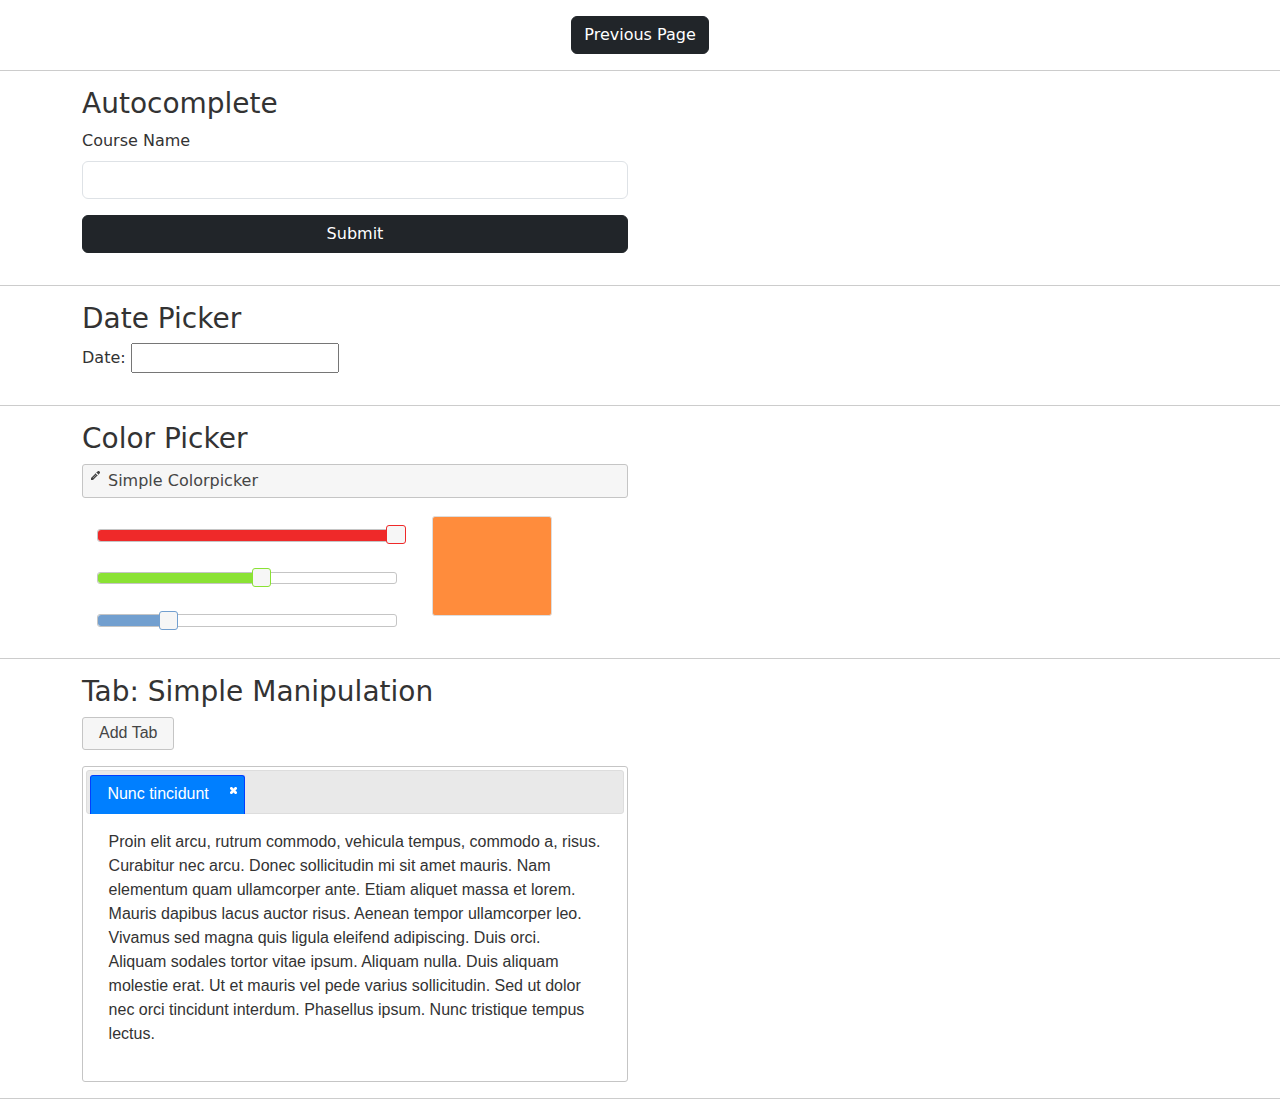
<file: nextpage.html>
<!DOCTYPE html>
<html lang="en">
<head>
	<meta charset="utf-8">
	<meta name="viewport" content="width=device-width, initial-scale=1.0">
	<title>Jquery UI</title>
	<!--plugin links-->
	<link rel="stylesheet" href="jq-ui/jquery-ui.min.css">
	<!--css links-->
	<link rel="stylesheet" href="css/bootstrap.css">
	<link rel="stylesheet" href="css/style.css">
	<link rel="stylesheet" href="css/media.css">

</head>

<body class="ui-widget-content" style="border:0;">

	<section class="pages">
		<div class="container">
			<div class="row">
				<div class="col-lg-12">
					<div class="text-center">
						<button class="btn btn-dark mt-3"><a class="cus_a" href="index.html">Previous Page</a></button>
					</div>
				</div>
			</div>
		</div>
		<hr>
	</section>

	<!--autocomplete-->
	<section>
		<div class="container">
			<div class="row">
				<div class="col-lg-6">
					<form action="#">
						<div class="mb-3">
							<h3>Autocomplete</h3>
							<label for="c_name" class="form-label">Course Name</label>
							<input type="" class="form-control" id="c_name">
						</div>
						<div class="mb-3">
							<button type="submit" class="btn btn-dark w-100">Submit</button>
						</div>
					</form>
				</div>
			</div>
		</div>
	</section>

	<hr>

	<!--datepicker-->
	<section>
		<div class="container">
			<div class="row">
				<h3>Date Picker</h3>
				<p>Date: <input type="text" id="datepicker"></p>
			</div>
		</div>
	</section>

	<hr>

	<!--slider-->
	<section>
		<div class="container">
			<div class="row">
				<div class="col-lg-6">
				<h3>Color Picker</h3>
				<p class="ui-state-default ui-corner-all ui-helper-clearfix" style="padding:4px;"><span class="ui-icon ui-icon-pencil" style="float:left; margin:-2px 5px 0 0;"></span>Simple Colorpicker</p>
				<div id="red"></div>
				<div id="green"></div>
				<div id="blue"></div>
				<div id="swatch" class="ui-widget-content ui-corner-all"></div>	
				</div>
			</div>
		</div>
	</section>	

	<hr>

	<!--tab-->
	<section>
		<div class="container">
			<div class="row">
				<div class="col-lg-6">
					<h3>Tab: Simple Manipulation</h3>
					<div id="dialog" title="Tab data">
					  <form>
					    <fieldset class="ui-helper-reset">
					      <label for="tab_title">Title</label>
					      <input type="text" name="tab_title" id="tab_title" value="Tab Title" class="ui-widget-content ui-corner-all">
					      <label for="tab_content">Content</label>
					      <textarea name="tab_content" id="tab_content" class="ui-widget-content ui-corner-all">Tab content</textarea>
					    </fieldset>
					  </form>
					</div>
					 
					<button id="add_tab">Add Tab</button>
					 
					<div id="tabs">
					  <ul>
					    <li><a href="#tabs-1">Nunc tincidunt</a> <span class="ui-icon ui-icon-close" role="presentation">Remove Tab</span></li>
					  </ul>
					  <div id="tabs-1">
					    <p>Proin elit arcu, rutrum commodo, vehicula tempus, commodo a, risus. Curabitur nec arcu. Donec sollicitudin mi sit amet mauris. Nam elementum quam ullamcorper ante. Etiam aliquet massa et lorem. Mauris dapibus lacus auctor risus. Aenean tempor ullamcorper leo. Vivamus sed magna quis ligula eleifend adipiscing. Duis orci. Aliquam sodales tortor vitae ipsum. Aliquam nulla. Duis aliquam molestie erat. Ut et mauris vel pede varius sollicitudin. Sed ut dolor nec orci tincidunt interdum. Phasellus ipsum. Nunc tristique tempus lectus.</p>
					  </div>
					</div>
				</div>
			</div>
		</div>
	</section>

	<hr>	

	<!--js links-->
	<script src="js/jquery.min.js"></script>
	<!--plugin links-->
	<script src="jq-ui/jquery-ui.min.js"></script>

	<script src="js/bootstrap.bundle.min.js"></script>
	<script src="js/newscript.js"></script>
</body>
</html>
</file>
<file: css/style.css>
.cus_a{
	text-decoration: none !important;
	color: white !important;
}
/* draggable */
#draggable { 
	width: 150px; 
	height: 150px; 
	padding: 0.5em; 
}
/* drag & drop */
#draggable1 { 
 	width: 100px; 
 	height: 100px; 
 	padding: 0.5em; 
 	float: left; 
 	margin: 10px 10px 10px 0; 
 }

#droppable { 
	width: 150px; 
	height: 150px; 
	padding: 0.5em; 
	float: left; 
	margin: 10px; 
}

/* animate */
#resizable { 
	width: 150px; 
	height: 150px; 
	padding: 0.5em; 
}
#resizable h3 { 
	text-align: center; 
	margin: 0; 
}
.ui-resizable-helper { 
	border: 1px dotted gray; 
}

/* selectable */
#feedback { 
	font-size: 1.4em; 
}
#selectable .ui-selecting { 
	background: #FECA40; 
}
#selectable .ui-selected { 
	background: #F39814; 
	color: white; 
}
#selectable { 
	list-style-type: none; 
	margin: 0; 
	padding: 0; 
	width: 60%; 
}
#selectable li { 
	margin: 3px; 
	padding: 0.4em; 
	font-size: 1.4em;  
}

/* sortable */
#sortable1, #sortable2 {
    border: 1px solid #eee;
    width: 142px;
    min-height: 20px;
    list-style-type: none;
    margin: 0;
    padding: 5px 0 0 0;
    float: left;
    margin-right: 10px;
}
#sortable1 li, #sortable2 li {
    margin: 0 5px 5px 5px;
    padding: 5px;
    font-size: 1.2em;
    width: 120px;
}

/* slider */
#red, #green, #blue {
    float: left;
    clear: left;
    width: 300px;
    margin: 15px;
  }
#swatch {
    width: 120px;
    height: 100px;
    margin-top: 18px;
    margin-left: 350px;
    background-image: none;
} 
#red .ui-slider-range { 
  	background: #ef2929; 
}
#red .ui-slider-handle { 
	border-color: #ef2929; 
}
#green .ui-slider-range { 
	background: #8ae234; 
}
#green .ui-slider-handle { 
	border-color: #8ae234; 
}
#blue .ui-slider-range { 
	background: #729fcf; 
}
#blue .ui-slider-handle { 
	border-color: #729fcf; 
}

/* tab */
#dialog label, #dialog input { 
	display:block; 
}
#dialog label { 
	margin-top: 0.5em; 
}
#dialog input, #dialog textarea { 
	width: 95%; 
}
#tabs { 
	margin-top: 1em; 
}
#tabs li .ui-icon-close { 
	float: left; 
	margin: 0.4em 0.2em 0 0; 
	cursor: pointer; 
}
#add_tab { 
	cursor: pointer; 
}
</file>
<file: css/media.css>
/*Extra small devices (portrait phones, less than 576px)*/
@media (max-width: 575.98px) {	

}

/*Small devices (landscape phones, 576px and up)*/
@media (min-width: 576px) and (max-width: 767.98px) {	

}

/*Medium devices (tablets, 768px and up)*/
@media (min-width: 768px) and (max-width: 991.98px) {	

}

/*Large devices (desktops, 992px and up)*/
@media (min-width: 992px) and (max-width: 1199.98px) {	

}

/*Extra large devices (large desktops, 1200px and up)*/
@media (min-width: 1200px) and (max-width: 1399.98px) {	

}

/*Extra extra large devices (large desktops, 1400px and up)*/
@media (min-width: 1400px) {	

}
</file>
